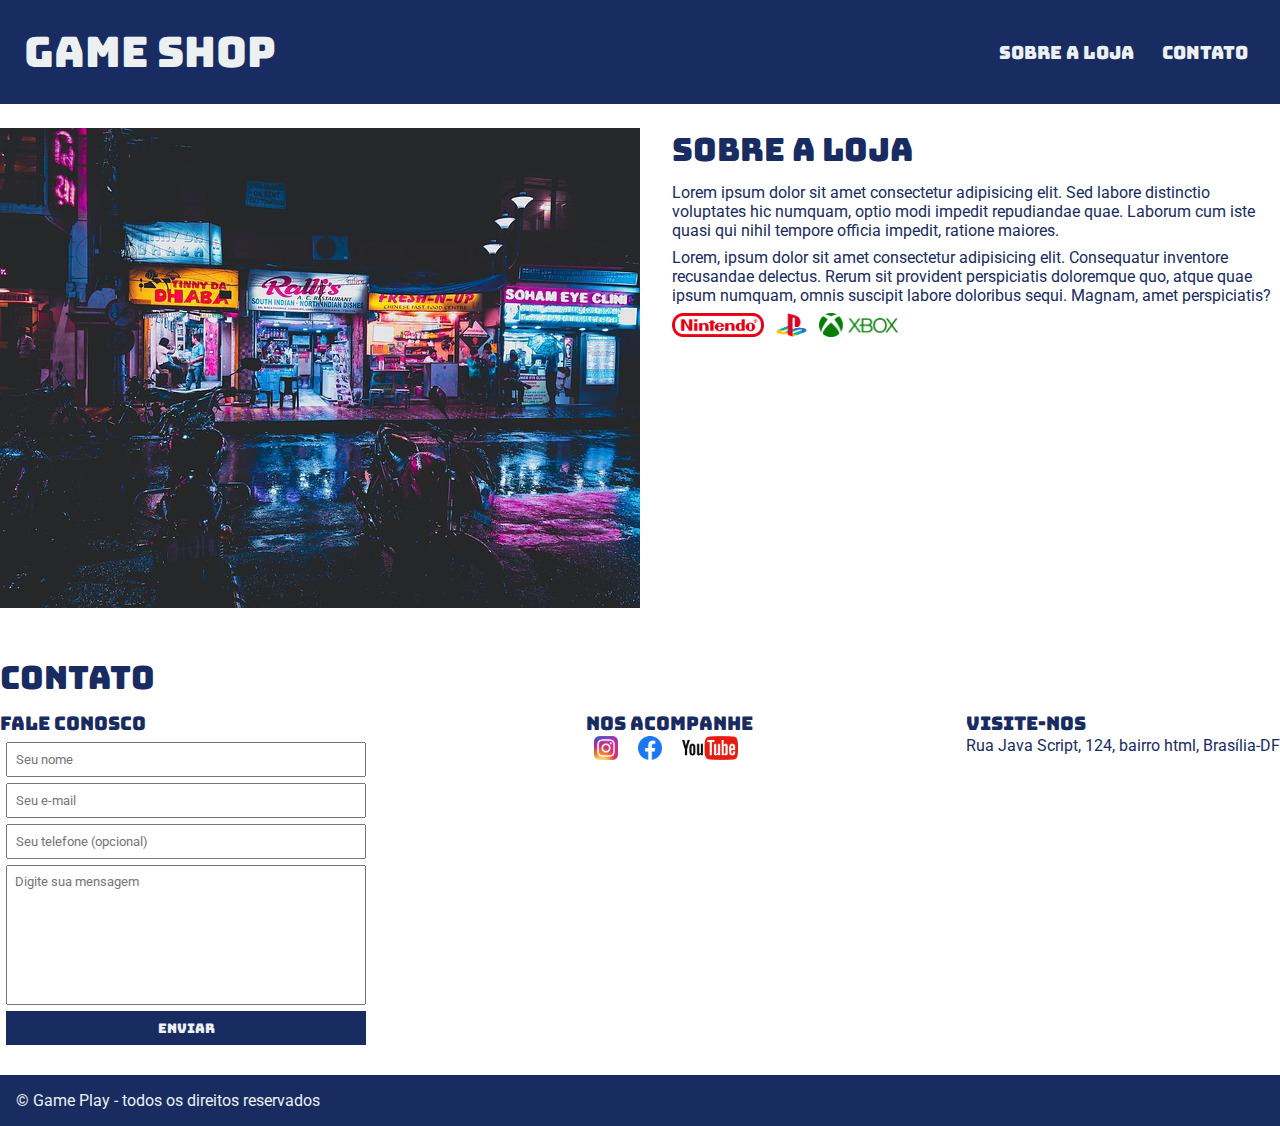
<file: index.html>
<!DOCTYPE html>
<html lang="pt-br">
<head>
    <meta charset="UTF-8">
    <meta name="viewport" content="width=device-width, initial-scale=1.0">
    <title>Game Shop - A sua loja de games</title>
    <link rel="stylesheet" href="./main.css"/>
        <link rel="preconnect" href="https://fonts.googleapis.com">
        <link rel="preconnect" href="https://fonts.gstatic.com" crossorigin>
        <link href="https://fonts.googleapis.com/css2?family=Bungee&family=Roboto&display=swap" rel="stylesheet">
</head>
<body>
    <header>
        <div class="container"> 
            <h1> GAME SHOP</h1> 
            <nav>
                <ul>
                    <li>
                        <a href="#about"> Sobre a loja </a>
                    </li>
                    <li>
                        <a href="#contact">Contato</a> 
                    </li>
                </ul>
            </nav>
        </div>
    </header>
    <section id="about">
        <div class="container">
            <img class="store-front" src="./images/loja.jpg" alt="loja games shop" />
            <div>
                <h2>SOBRE A LOJA</h2>
                <p>
                    Lorem ipsum dolor sit amet consectetur adipisicing elit. Sed labore distinctio voluptates hic numquam, optio modi impedit repudiandae quae. Laborum cum iste quasi qui nihil tempore officia impedit, ratione maiores.
                </p>
                <p>
                    Lorem, ipsum dolor sit amet consectetur adipisicing elit. Consequatur inventore recusandae delectus. Rerum sit provident perspiciatis doloremque quo, atque quae ipsum numquam, omnis suscipit labore doloribus sequi. Magnam, amet perspiciatis?
                </p>
            <ul class="brands-list">
                <li> <img src="./images/nintendo.png" alt="nintendo"> </li>
                <li> <img src="./images/playstation.png" alt="playstation"> </li>
                <li> <img src="./images/xbox.png" alt="xbox"> </li>
            </ul>
        </div>
    </section>
    <section id="contact">
        <div class="container">
            <h2>Contato</h2>
            <div class="contact-methods">
                
            <div>
                <h3>Fale conosco</h3>
                <form>
                    <input type="text" placeholder="Seu nome" required/>
                    <input type="email" placeholder="Seu e-mail" required/>
                    <input type="tel" placeholder="Seu telefone (opcional)"/>
                    <textarea placeholder="Digite sua mensagem" required></textarea>
                    <button type="submit">Enviar</button>
                </form>
            </div>
            <div>
                <h3>Nos acompanhe</h3>
                <ul class="social-links">
                    <li>  
                        <a href="#" title="Siga-nos no Instagram"> </a>
                        <img src="./images/instagram.png" alt="Logo instagram"> </li>
                    <li>  
                        <a href="#" title="Siga-nos no Facebook"> </a> 
                        <img src="./images/facebook.png" alt="Logo Facebook"> </li>
                    <li>  
                        <a href="#" title="Visite nosso canal no Youtube"> </a>
                        <img src="./images/youtube.png" alt="Logo Youtube"> </li>
                </ul>
            </div>
            <div>
                <h3>Visite-nos</h3>
                <p>
                Rua Java Script, 124, bairro html, Brasília-DF
                </p>
            </div>
            </div>
    
        </div>
    </section>
    <footer>&copy; Game Play - todos os direitos reservados</footer>
</body>
</html>
</file>
<file: main.css>
*{
    margin: 0;
    padding: 0;
    box-sizing: border-box;
}
header{
    padding: 24px;
    background-color: #182c61;
    color: #ecf0f1;
}
header h1, 
section h2, 
header,
section h3, form button {
        font-family: "Bungee", serif;
        font-weight: 400;
        font-style: normal;
}

body, form textarea, form input{
    font-family: "Roboto", serif;
    font-weight: 400;
    font-style: normal
}

header nav li{
    display: inline;
    margin-left: 16px;
    color: #ecf0f1;
    font-size: 18px;
}

header h1,
section h2{
    font-weight: normal;
}

header h1{
    font-size: 42px;
}

header nav li a{
    color: #ecf0f1;
    text-decoration: none;
    margin-right: 8px;
}

.container{
    max-width: 1280px;
    width: 100%;
    margin: 0 auto;
}

header .container, section .container{
    display: flex;
    align-items: center;
    justify-content: space-between;
}
.brands-list img, .social-links img{
    height: 24px;
}
.brands-list li{
    display: inline;
    margin-right: 8px;
}
section .container{
    align-items: flex-start;
}

section{
    padding: 24px 0;
    color: #182c61;
}
section h2{
    margin-bottom: 12px;
    font-size: 32px;
}
section p{
    margin-bottom: 8px;
}
.store-front{
    margin-right: 32px;
}

#contact .container{
    display: block;
}
#contact .contact-methods{
    display: flex;
    justify-content: space-between;
}

form input, textarea, button{
    display: block;
    margin: 6px;
    padding: 8px;
    width: 360px;
}

form button{
    background-color: #182c61;
    color: #ecf0f1;
    border: none;
}

form textarea{
    resize: none;
    height: 140px;
}

footer{
    background-color: #182c61;
    color:#ecf0f1;
    padding: 16px;
}

.social-links li{
    display: inline;
    margin: 8px;

}

form input::selection{
    border-color: #182c61;
}

form textarea::selection {
    border-color: #182c61;
}
</file>
